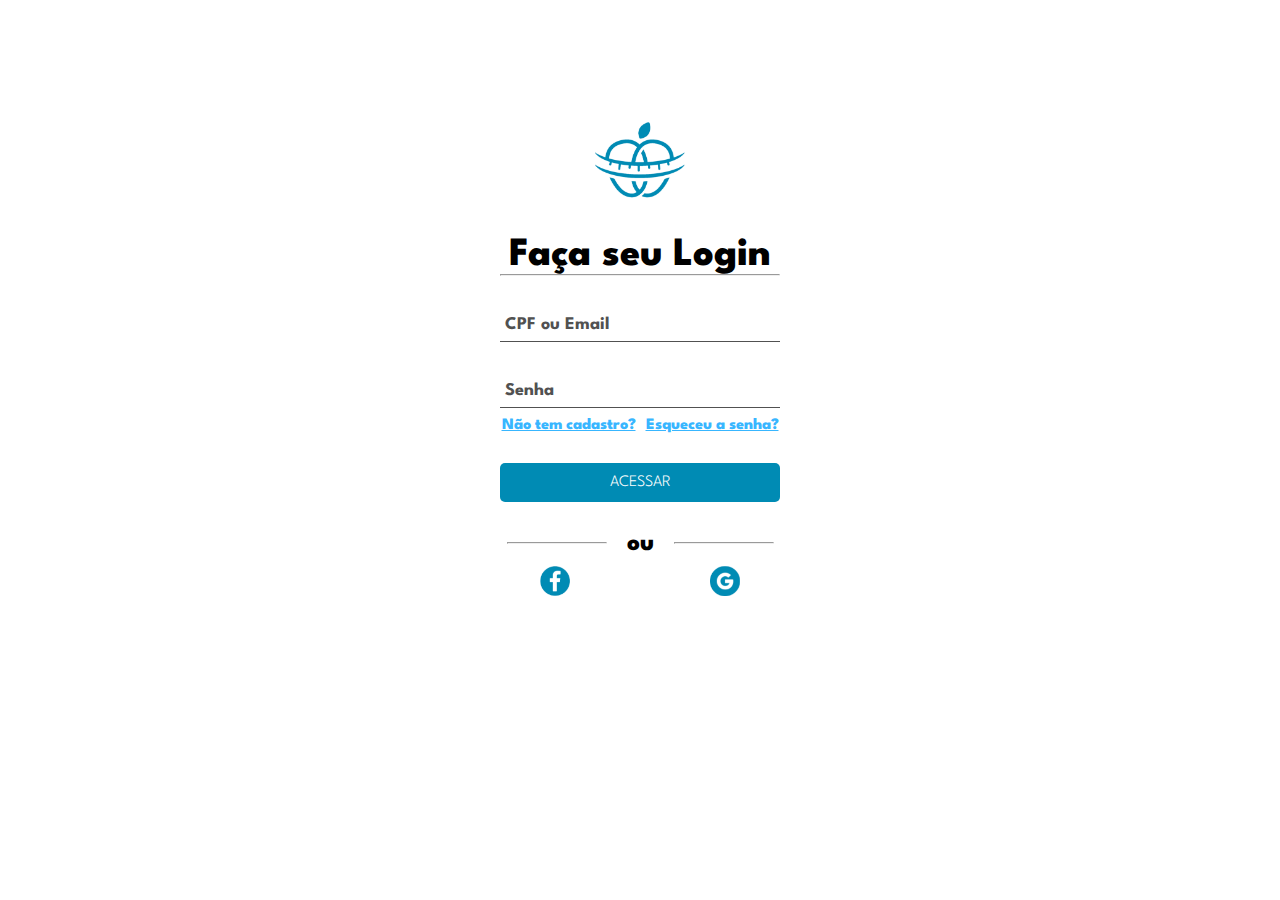
<file: index.html>
<!DOCTYPE html>
<html lang="pt-br">
<head>
    <meta charset="UTF-8">
    <meta name="viewport" content="width=device-width, initial-scale=1.0">
    <title>Document</title>
    <link href="https://fonts.googleapis.com/css2?family=League+Spartan:wght@100..900&display=swap" rel="stylesheet">
    <link rel="stylesheet" href="static/css/styles/style-login-registro.css">
</head>
<body>
    <div class="tela">
        <img src="static/images/logo-saude-em-acao-semtitulo.png" alt="" width="90" height="87,84">
        <h1>Faça seu Login</h1>
        <hr class="ajeitar">
        <div class="group">
            <input required="" type="text" class="input">
            <span class="highlight"></span>
            <span class="bar"></span>
            <label>CPF ou Email</label>
          </div>
          <div class="group">
            <input required="" type="password" class="input">
            <span class="highlight"></span>
            <span class="bar"></span>
            <label>Senha</label>
          </div>
        <div class="div-links">
            <a href="templates/tela-registro.html" >Não tem cadastro?</a>
            <a href="">Esqueceu a senha?</a>
        </div>
        <button>ACESSAR</button>
        <div class="div-ou">
            <hr class="hr-ou">
            <h3>ou</h3>
            <hr class="hr-ou">
        </div>
        <div class="div-botoes">
            <a href="https://www.facebook.com/?locale=pt_BR"><img width="30px" height="30px" src="static/images/logo-facebook-login.png" alt="logo do facebook"></a>
            <a href="https://www.google.com.br/?hl=pt-BR"><img width="30px" height="30px" src="static/images/logo-google-login.png" alt="logo do google"></a>
        </div>
    </div>
</body> 
</html>
</file>
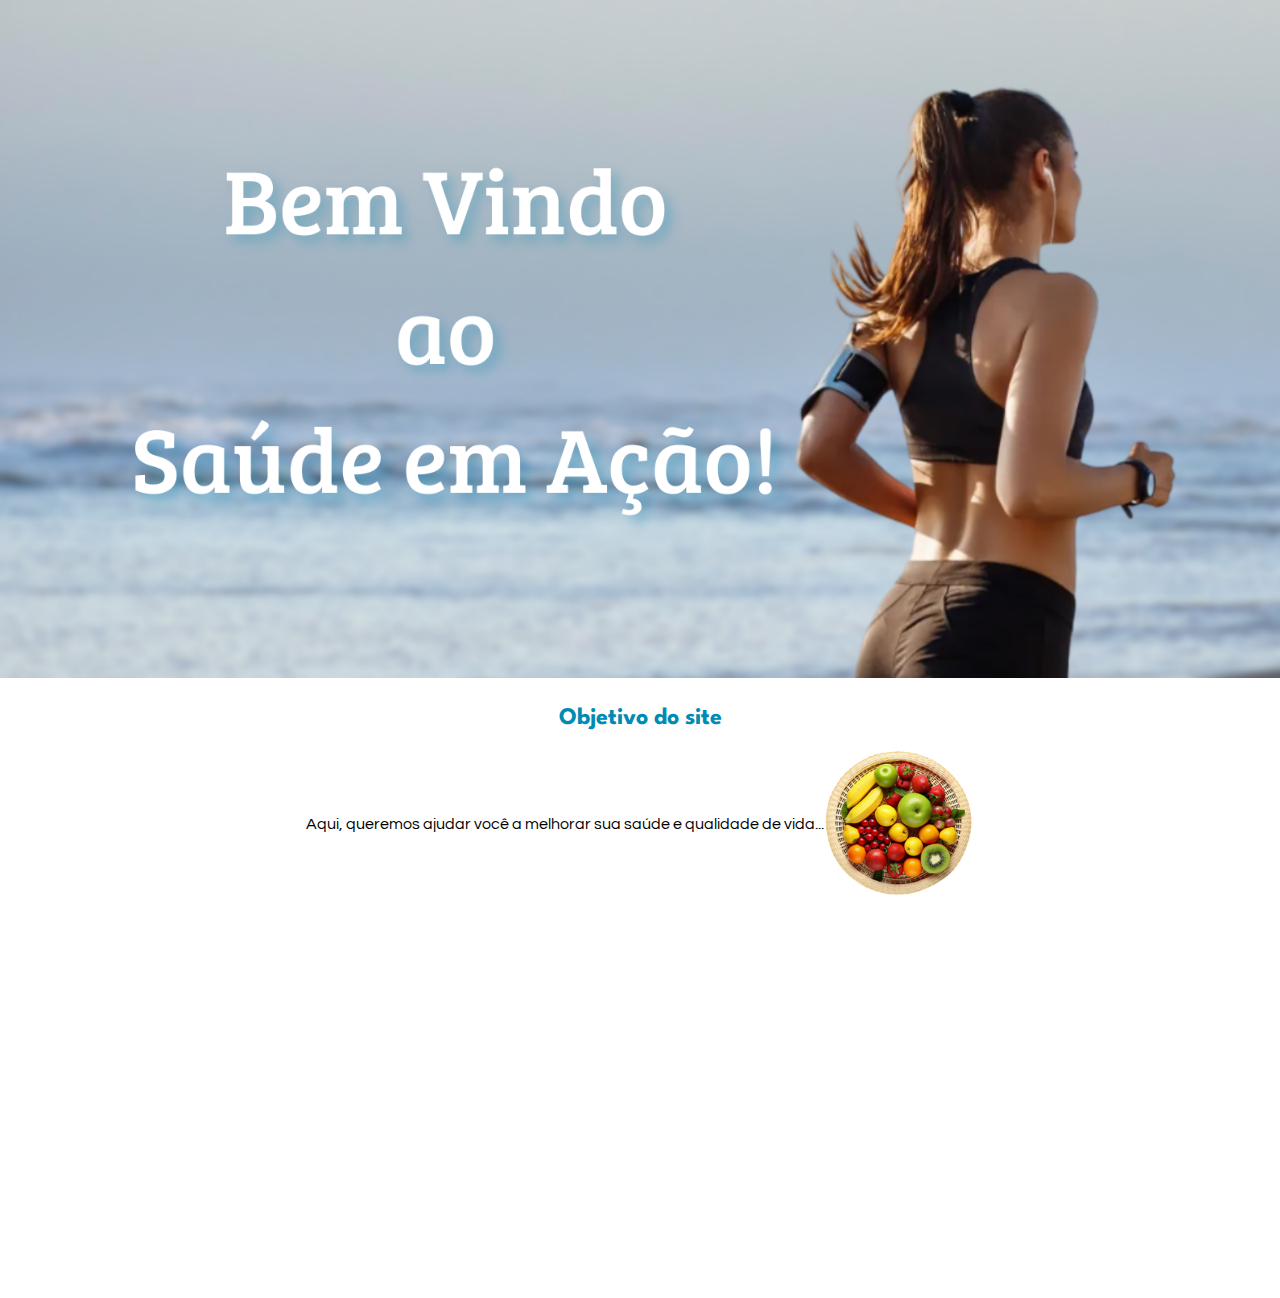
<file: templates/index.html>
<!DOCTYPE html> 
<html lang="pt-br">
<head>
    <meta charset="UTF-8">
    <meta name="viewport" content="width=device-width, initial-scale=1.0">
    <title>Saúde em ação</title>
    <link rel="shortcut icon" href="../static/images/logo-footer.png" type="image/x-icon">
    <link rel="preconnect" href="https://fonts.googleapis.com">
    <link rel="preconnect" href="https://fonts.gstatic.com" crossorigin>
    <link href="https://fonts.googleapis.com/css2?family=League+Spartan:wght@100..900&family=Questrial&display=swap" rel="stylesheet">
    <link rel="stylesheet" href="https://unpkg.com/swiper/swiper-bundle.min.css">
    <link rel="stylesheet" href="../static/css/styles/style.css">
</head>
<body>
    <div>
        <img width="100%" height="100%" class="img-topo" src="../static/images/foto-da-tela-principal.png" alt="foto da tela principal">
        <h2>Objetivo do site</h2>
        <div class="texto_de_explicacao">
            <h3>Aqui, queremos ajudar você a melhorar sua saúde e qualidade de vida...</h3>
            <img width="150px" height="150px" src="../static/images/imagem de fruta.png" alt="imagem de frutas da tela principal">
        </div>
        <h2>Motivos para começar agora</h2>
        <div class="swiper">
            <div class="swiper-wrapper">
                <div class="swiper-slide"><img src="../static/images/imagem do boneco correndo.png" alt="Imagem 1"></div>
                <div class="swiper-slide"><img src="../static/images/imagem do boneco empurrando ferro.png" alt="Imagem 2"></div>
                <div class="swiper-slide"><img src="../static/images/imagem do boneco fazendo barra.png" alt="Imagem 3"></div>
                <div class="swiper-slide"><img src="../static/images/imagem do boneco fazendo elevação lateral.png" alt="Imagem 4"></div>
            </div>
        </div>
    </div>
    <script src="https://unpkg.com/swiper/swiper-bundle.min.js"></script>
    <script src="../static/js/scripts/slide.js"></script>
</body>
</html>
</file>
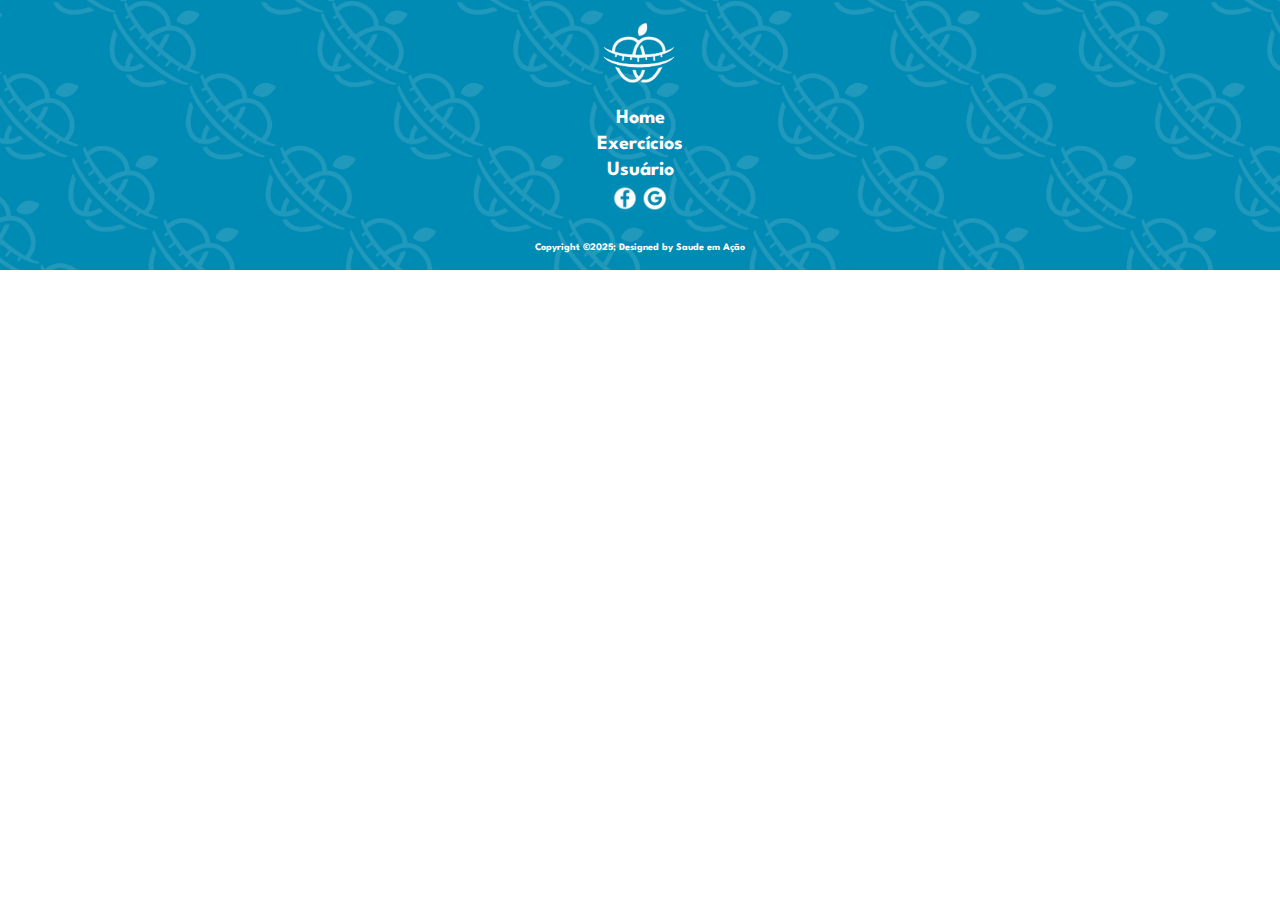
<file: templates/footer.html>
<!DOCTYPE html>
<html lang="pt-br">
<head>
    <meta charset="UTF-8">
    <meta name="viewport" content="width=device-width, initial-scale=1.0">
    <title>Document</title>
    <link rel="preconnect" href="https://fonts.googleapis.com">
    <link rel="preconnect" href="https://fonts.gstatic.com" crossorigin>
    <link href="https://fonts.googleapis.com/css2?family=League+Spartan:wght@100..900&display=swap" rel="stylesheet">
    <link rel="stylesheet" href="../static/css/styles/style-footer.css">

</head>
<body>
    <footer>
        <div class="organizar">
            <img class="logo" src="../static/images/logo-footer.png" alt="logo do saude em ação">
            <a href="index.html">
                <h1>Home</h1>
            </a>
            <a href="telas_exercicios/tela_de_exercicio_abdomen.html">
                <h1>Exercícios</h1>
            </a>
            <a href="perfil.html">
                <h1>Usuário</h1>
            </a>
            <div class="ajeitar-botao">
                <a href="https://www.facebook.com"><img class="botao-footer" src="../static/images/facebook-footer.png" alt="botão do facebook"></a> 
                <a href="https://www.google.com"><img class="botao-footer" src="../static/images/google-footer.png" alt="botão do google"></a>
            </div>
            <h3>Copyright ©2025; Designed by Saude em Ação</h3>
        </div>
    </footer>
</body>
</html>
</file>
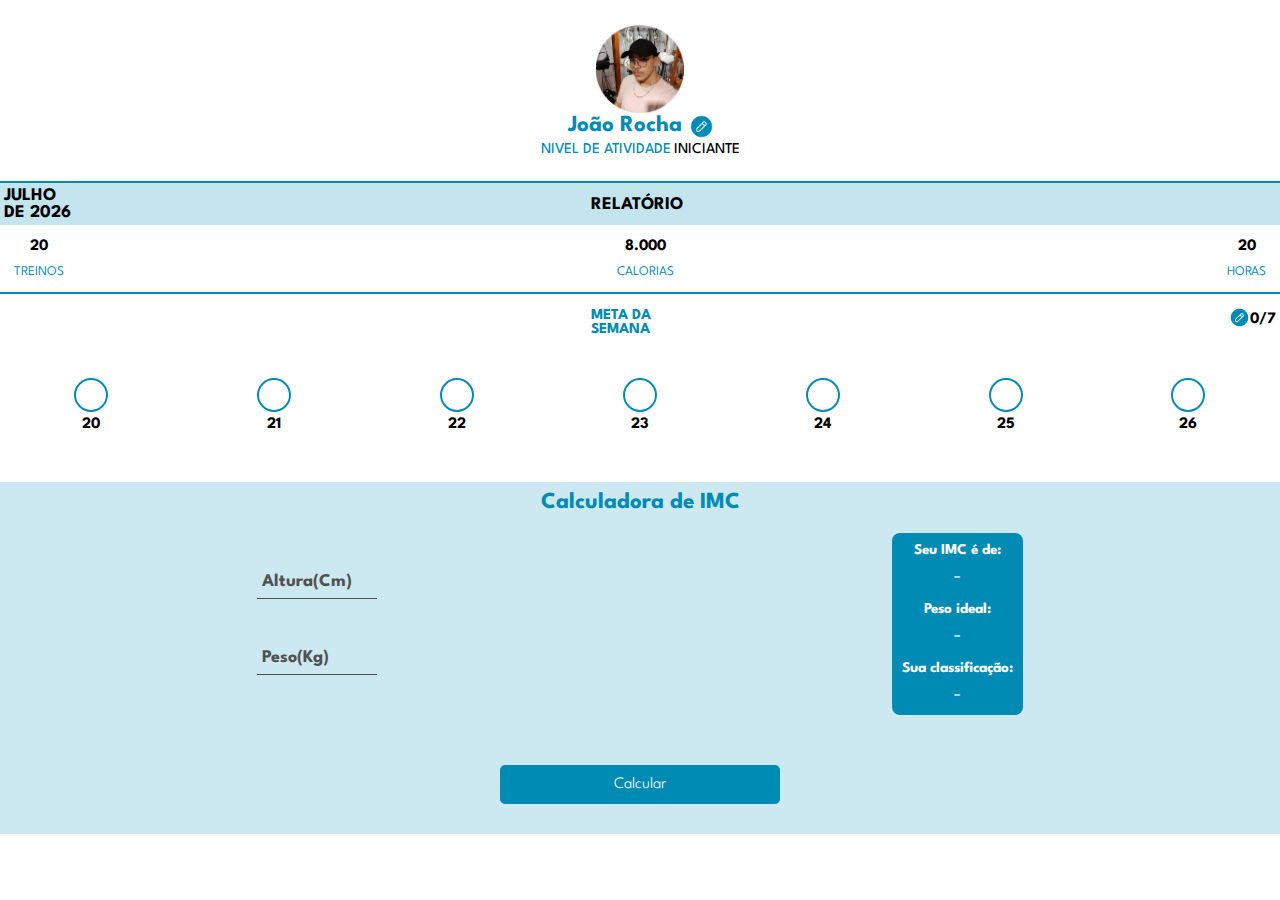
<file: templates/perfil.html>
<!DOCTYPE html>
<html lang="pt-br">
<head>
    <meta charset="UTF-8">
    <meta name="viewport" content="width=device-width, initial-scale=1.0">
    <title>Document</title>
    <link rel="preconnect" href="https://fonts.googleapis.com">
    <link rel="preconnect" href="https://fonts.gstatic.com" crossorigin>
    <link href="https://fonts.googleapis.com/css2?family=League+Spartan:wght@100..900&display=swap" rel="stylesheet">
    <link rel="stylesheet" href="../static/css/styles/style-perfil.css">
</head>
<body>
    <div class="perfil">
        <img src="../static/images/foto-perfil-joao.png" alt="" width="90px" height="90px">

        <div class="cabecalho">
            <h1>João Rocha</h1>
            <a href=""><img src="../static/images/editar.png" alt="" width="23px" height="23px"></a>
        </div> 
        <div class="nomedaativ">
            <h2>NIVEL DE ATIVIDADE <h2 class="prt">INICIANTE</h2></h2>
        </div>
    </div>
    <hr>
    <div class="barra-tarefa">
        <h3 id="mes-ano"></h3>
        <h3>RELATÓRIO</h3>
        <h3 class="nometrans">repartido</h3>
    </div>
    <div class="treino0">
        <div class="treino">
            <h4>20</h4>
            <h5>TREINOS</h5>
        </div>
        <div class="treino">
            <h4>8.000</h4>
            <h5>CALORIAS</h5>
        </div>
        <div class="treino">
            <h4>20</h4>
            <h5>HORAS</h5>
        </div>
    </div>
        <hr>
        <div>
            <div class="meta">
                <h1 class="nometrans">h</h1>
                <h1>META DA <br> SEMANA</h1>
                <div>
                    <div class="arroz">
                        <div class="mauts">
                            <a href=""><img src="../static/images/editar.png" alt="" width="19px" height="19px"></a>
                            <h4><span id="checkedCount">0</span>/7</h4>
                        </div>
                    </div>
                </div>
            </div>
            <div class="listin" id="dias-semana">

            </div>
        </div>
        <div class="ajeitar-em-baixo">
            <h1>Calculadora de IMC</h1>
            <div class="IMC">
                <div>
                    <div class="group">
                        <input required="" id="altura" type="tel" class="input">
                        <span class="highlight"></span>
                        <span class="bar"></span>
                        <label>Altura(Cm)</label>
                    </div>
                    <div class="group">
                        <input required="" id="peso" type="tel" class="input">
                        <span class="highlight"></span>
                        <span class="bar"></span>
                        <label>Peso(Kg)</label>
                    </div>
                </div>
                <div class="resultado0">
                    <div class="resultado">
                        <h1>Seu IMC é de:</h1>
                        <h2 id="imc" class="kaho">-</h2>
                    </div>
                    <div class="resultado">
                        <h1>Peso ideal:</h1>
                        <h2 id="peso-ideal" class="kaho">-</h2>
                    </div>
                    <div class="resultado">
                        <h1>Sua classificação:</h1>
                        <h2 id="classificacao" class="kaho">-</h2>
                    </div>
                </div>
            </div>
            <button onclick="calcularIMC()">Calcular</button>
        </div>
        <script src="../static/js/scripts/imc.js"></script>
        <script src="../static/js/scripts/contagem.js"></script>
        <script src="../static/js/scripts/data.js"></script>
</body>
</html>
</file>
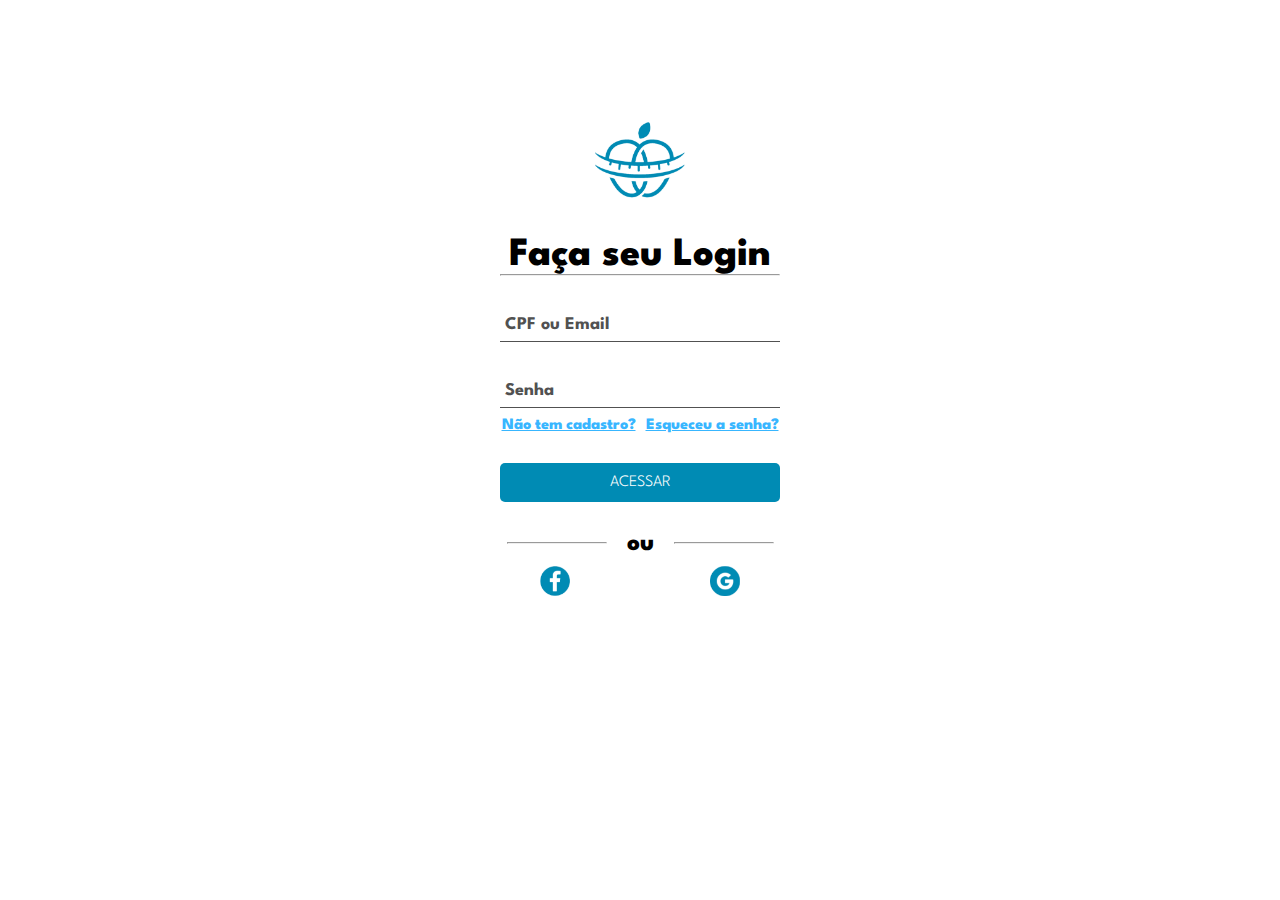
<file: templates/tela-login.html>
<!DOCTYPE html>
<html lang="pt-br">
<head>
    <meta charset="UTF-8">
    <meta name="viewport" content="width=device-width, initial-scale=1.0">
    <title>Login Saude em Ação</title>
    <link rel="shortcut icon" href="../static/images/logo-saude-em-acao-semtitulo.png" type="image/x-icon">
    <link href="https://fonts.googleapis.com/css2?family=League+Spartan:wght@100..900&display=swap" rel="stylesheet">
    <link rel="stylesheet" href="../static/css/styles/style-login-registro.css">
</head>
<body>
    <div class="tela">
        <img src="../static/images/logo-saude-em-acao-semtitulo.png" alt="" width="90" height="87,84">
        <h1>Faça seu Login</h1>
        <hr class="ajeitar">
        <div class="group">
            <input required="" type="text" class="input">
            <span class="highlight"></span>
            <span class="bar"></span>
            <label>CPF ou Email</label>
          </div>
          <div class="group">
            <input required="" type="password" class="input">
            <span class="highlight"></span>
            <span class="bar"></span>
            <label>Senha</label>
          </div>
        <div class="div-links">
            <a href="tela-registro.html" >Não tem cadastro?</a>
            <a href="">Esqueceu a senha?</a>
        </div>
        <button>ACESSAR</button>
        <div class="div-ou">
            <hr class="hr-ou">
            <h3>ou</h3>
            <hr class="hr-ou">
        </div>
        <div class="div-botoes">
            <a href="https://www.facebook.com/?locale=pt_BR"><img width="30px" height="30px" src="../static/images/logo-facebook-login.png" alt="logo do facebook"></a>
            <a href="https://www.google.com.br/?hl=pt-BR"><img width="30px" height="30px" src="../static/images/logo-google-login.png" alt="logo do google"></a>
        </div>
    </div>
</body>
</html>
</file>
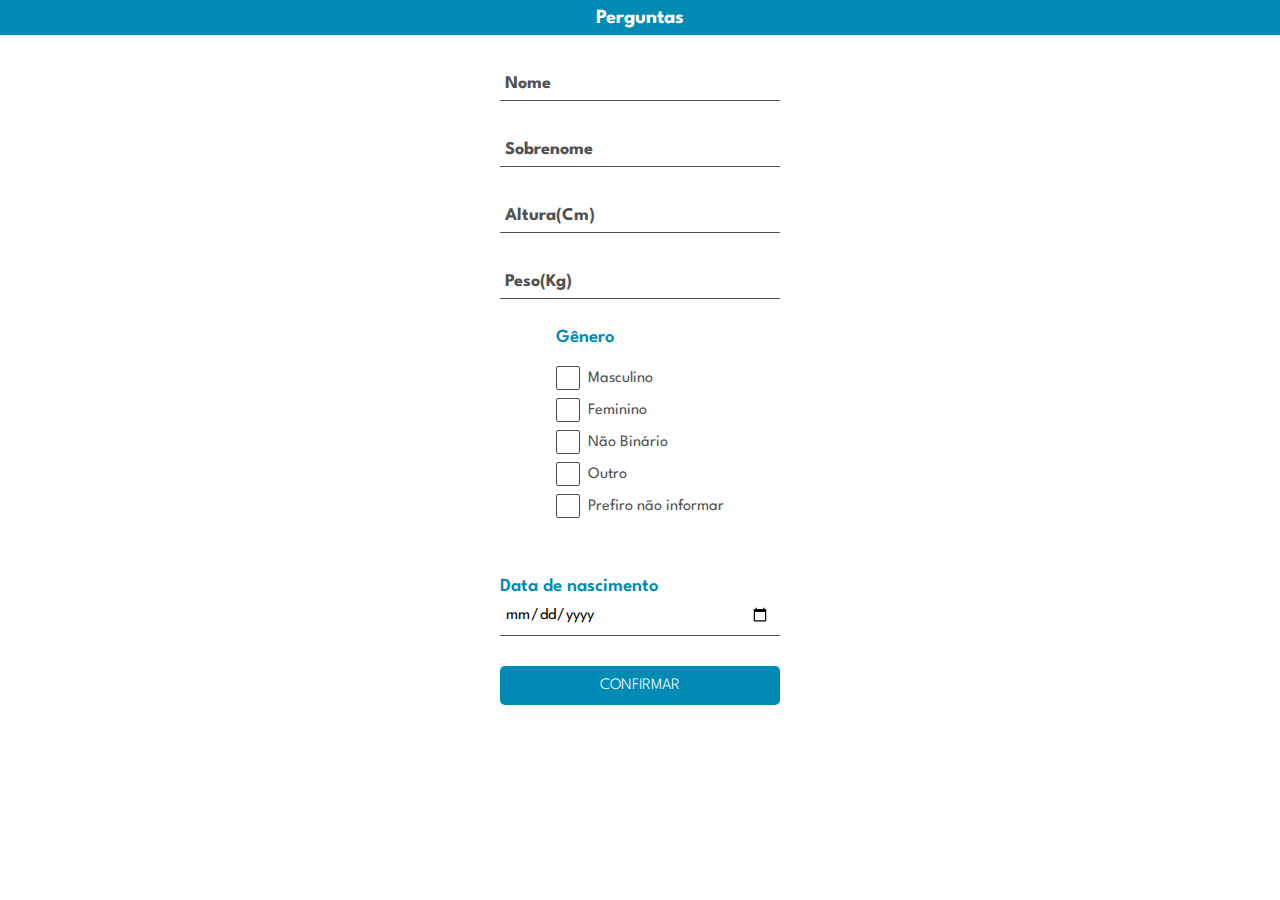
<file: templates/tela-pergunta.html>
<!DOCTYPE html>
<html lang="en">
<head>
    <meta charset="UTF-8">
    <meta name="viewport" content="width=device-width, initial-scale=1.0">
    <title>Perguntas</title>
    <link href="https://fonts.googleapis.com/css2?family=League+Spartan:wght@100..900&display=swap" rel="stylesheet">
    <link rel="stylesheet" href="../static/css/styles/style-pergunta.css">
</head>
<body>

    <div class="tela">
        <div class="topo">
            <h1>Perguntas</h1>
        </div>
        <div class="group">
            <input required="" type="text" class="input">
            <span class="highlight"></span>
            <span class="bar"></span>
            <label>Nome</label>
          </div>
          <div class="group">
            <input required="" type="text" class="input">
            <span class="highlight"></span>
            <span class="bar"></span>
            <label>Sobrenome</label>
          </div>
          <div class="group">
            <input required="" type="tel" class="input">
            <span class="highlight"></span>
            <span class="bar"></span>
            <label>Altura(Cm)</label>
          </div>
          <div class="group">
            <input required="" type="tel" class="input">
            <span class="highlight"></span>
            <span class="bar"></span>
            <label>Peso(Kg)</label>
          </div>
        <div class="checkbox-div">
            <h3>Gênero</h3>
            <div class="checkbox-div">
                <form class="my-form">
                    <div>
                      <input id="check-1" type="checkbox" />
                      <label for="check-1">Masculino</label>
                    </div>
                    <div>
                      <input id="check-2" type="checkbox" />
                      <label for="check-2">Feminino</label>
                    </div>
                    <div>
                      <input id="check-3" type="checkbox" />
                      <label for="check-3">Não Binário</label>
                    </div>
                    <div>
                      <input id="check-4" type="checkbox" />
                      <label for="check-4">Outro</label>
                    </div>
                    <div>
                        <input id="check-5" type="checkbox" />
                        <label for="check-5">Prefiro não informar</label>
                      </div>
                  </form>
        </div>
        </div>
        <div class="group">
            <h3>Data de nascimento</h3>
            <input required="" type="date" class="input">
            <span class="highlight"></span>
            <span class="bar"></span>
          </div>
        <button>CONFIRMAR</button>
    </div>
<script src="../static/js/scripts/checkbox.js"></script>
</body>
</html>
</file>
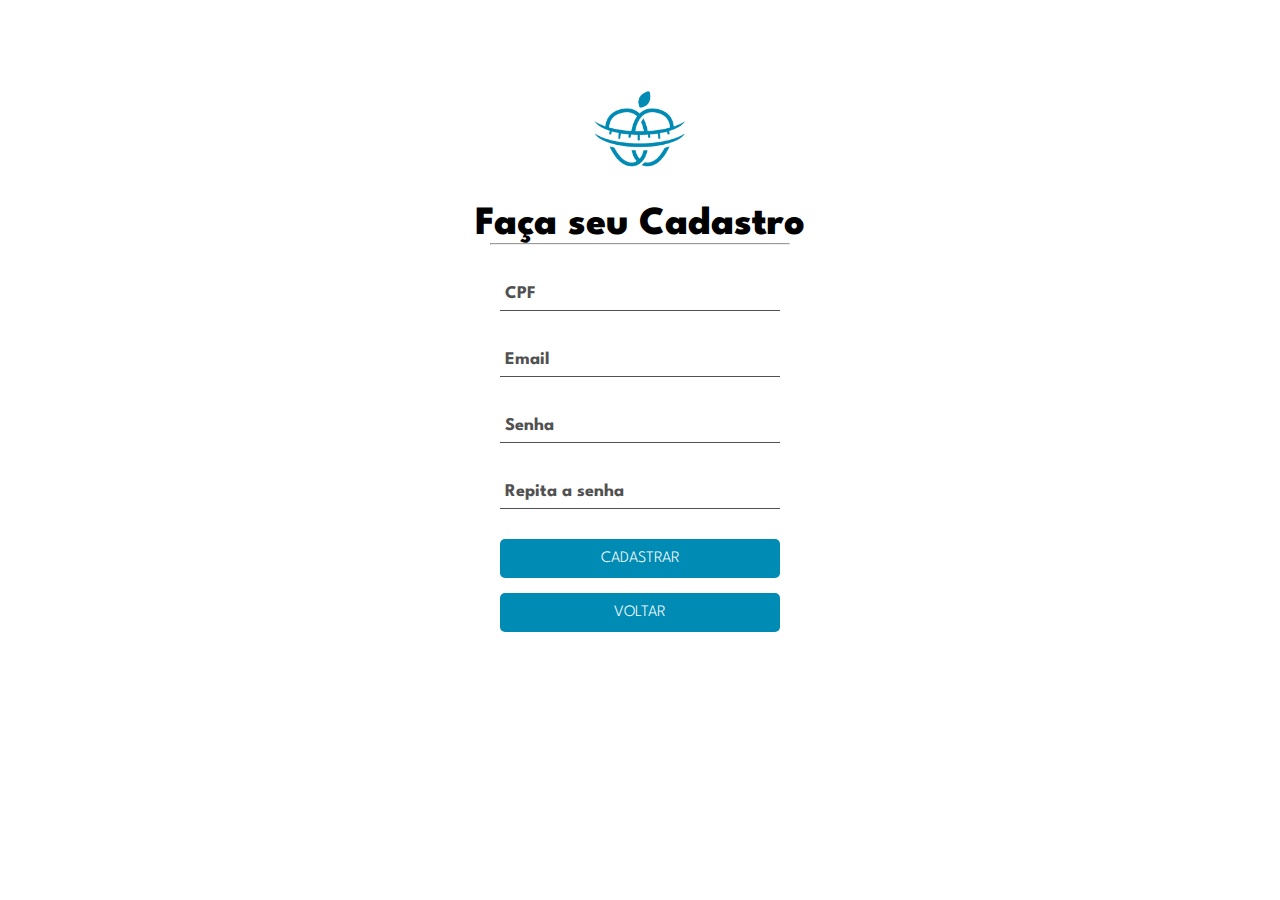
<file: templates/tela-registro.html>
<!DOCTYPE html>
<html lang="pt-br">
<head>
    <meta charset="UTF-8">
    <meta name="viewport" content="width=device-width, initial-scale=1.0">
    <title>Cadastro Saude em Ação</title>
    <link rel="shortcut icon" href="../static/images/logo-saude-em-acao-semtitulo.png" type="image/x-icon">
    <link href="https://fonts.googleapis.com/css2?family=League+Spartan:wght@100..900&display=swap" rel="stylesheet">
    <link rel="stylesheet" href="../static/css/styles/style-login-registro.css">
</head>
<body>
    <div class="tela">
        <img src="../static/images/logo-saude-em-acao-semtitulo.png" alt="" width="90" height="87,84">
        <h1>Faça seu Cadastro</h1>
        <hr class="ajeitar-registro">
          <div class="group">
              <input required id="cpf" type="tel" class="input" maxlength="14" oninput="formatCPF(this)" onchange="formatCPF(this)" >
              <span class="highlight"></span>
              <span class="bar"></span>
              <label>CPF</label>
            </div>
            <div class="group">
              <input required type="email" class="input" >
              <span class="highlight"></span>
              <span class="bar"></span>
              <label>Email</label>
            </div>
            <div class="group">
              <input required type="password" class="input" >
              <span class="highlight"></span>
              <span class="bar"></span>
              <label>Senha</label>
            </div>
            <div class="group">
              <input required type="password" class="input" >
              <span class="highlight"></span>
              <span class="bar"></span>
              <label>Repita a senha</label>
            </div>
          <div class="botao-cadastra"><a href="tela-pergunta.html"><button>CADASTRAR</button></a></div>
          <div class="botao-voltar">
            <a href="tela-login.html">
              <button>VOLTAR</button>
            </a>
          </div>

    </div>
<script src="../static/js/scripts/cpf.js"></script>
</body>
</html>
</file>
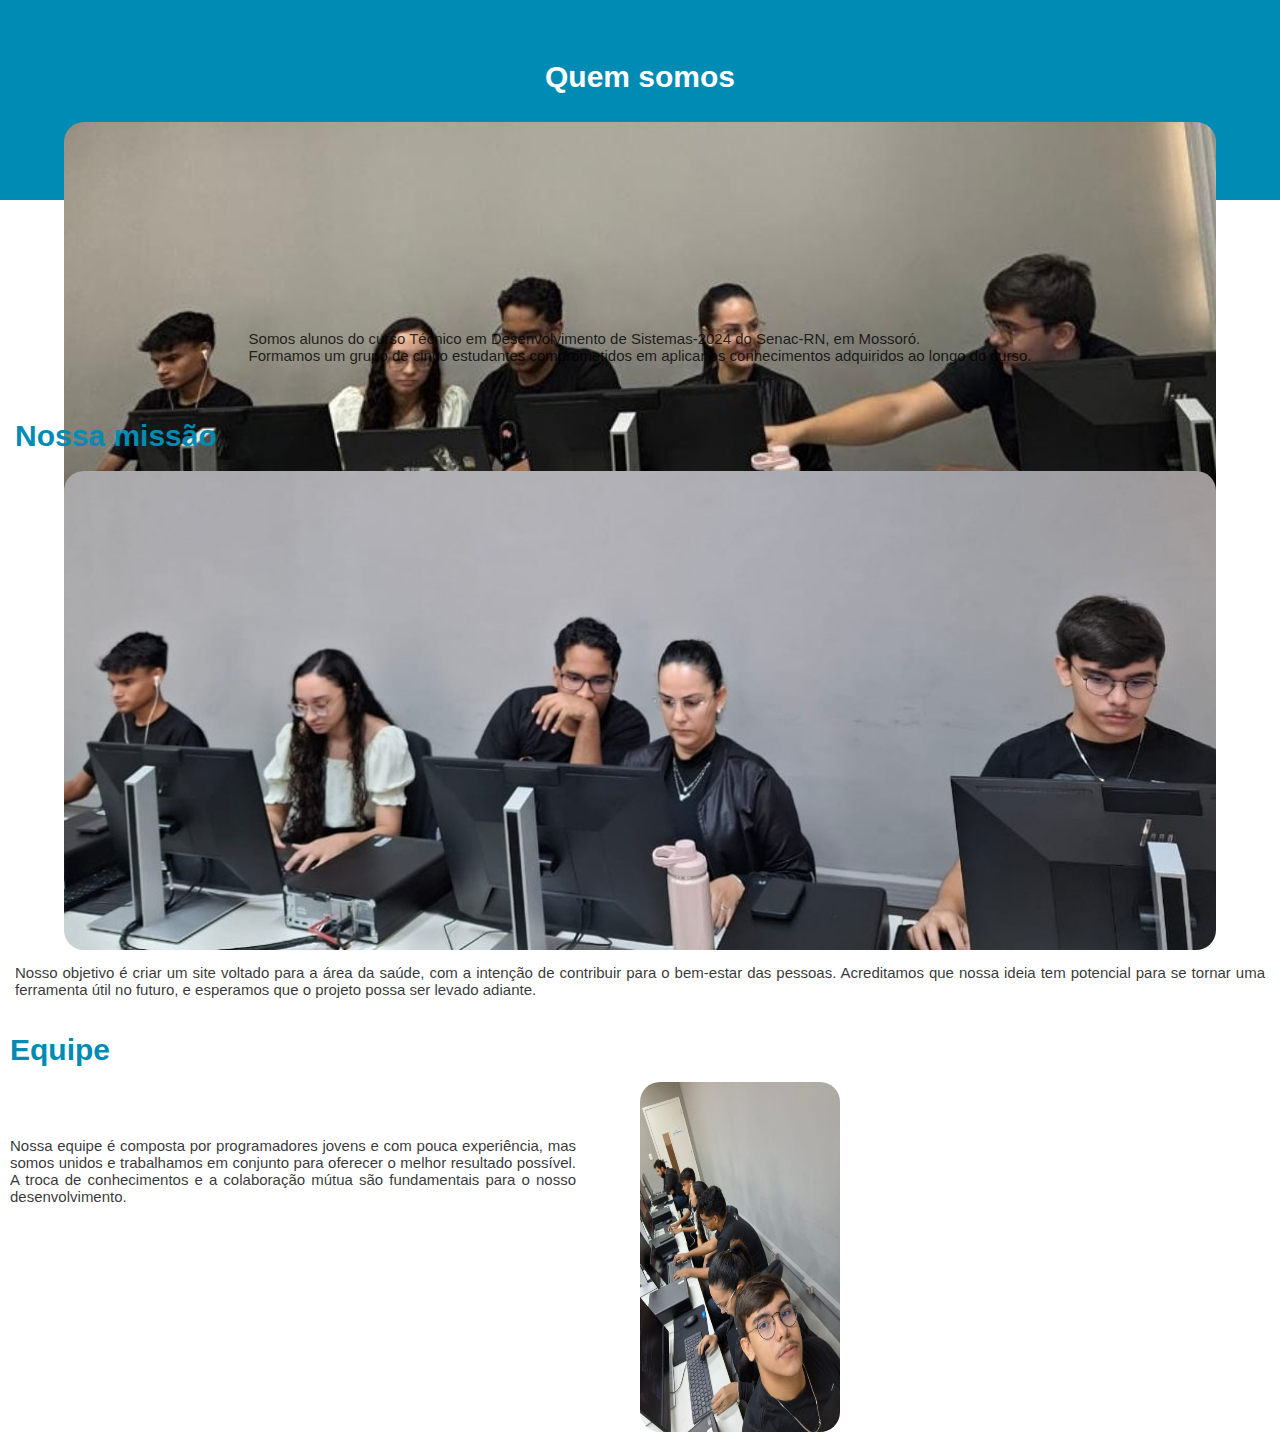
<file: templates/tela-sobre-nós.html>
<!DOCTYPE html>
<html lang="en">
<head>
    <meta charset="UTF-8">
    <meta name="viewport" content="width=device-width, initial-scale=1.0">
    <title>Document</title>
    <link rel="stylesheet" href="../static/css/styles/style-sobre_nós.css">
    <link rel="preconnect" href="https://fonts.googleapis.com">
    <link rel="preconnect" href="https://fonts.gstatic.com" crossorigin>
    <link href="https://fonts.googleapis.com/css2?family=IBM+Plex+Sans:ital,wght@0,100..700;1,100..700&display=swap" rel="stylesheet">
</head>
<body>
    <div class="geral">
        <div class="sobre_nos">
            <h2><strong>Quem somos</strong><br></h2>
            <img src="..//static/images/imagem1.jpg" alt="" width="93%" height="350px"> <br>
        </div>
        <h1>Somos alunos do curso Técnico em Desenvolvimento de Sistemas-2024 do Senac-RN, em Mossoró. <br> Formamos um grupo de cinco estudantes comprometidos em aplicar os conhecimentos adquiridos ao longo do curso. <br></h1>
        <div class="missão">
            <h2><strong>Nossa missão</strong></h2> <br>
            <img src="../static/images/imagem2.jpeg" alt="">
            <h2>Nosso objetivo é criar um site voltado para a área da saúde, com a intenção de contribuir para o bem-estar das pessoas. Acreditamos que nossa ideia tem potencial para se tornar uma ferramenta útil no futuro, e esperamos que o projeto possa ser levado adiante. <br></h2>
            
        </div>
        <div class="equipe">
            <strong>Equipe</strong> <br>
            <img src="..//static/images/imagem3.jpeg" alt="">
            <h3>Nossa equipe é composta por programadores jovens e com pouca experiência, mas somos unidos e trabalhamos em conjunto para oferecer o melhor resultado possível. A troca de conhecimentos e a colaboração mútua são fundamentais para o nosso desenvolvimento. <br></h3>
        </div>
        
    </div>
</body>

</html>
</file>
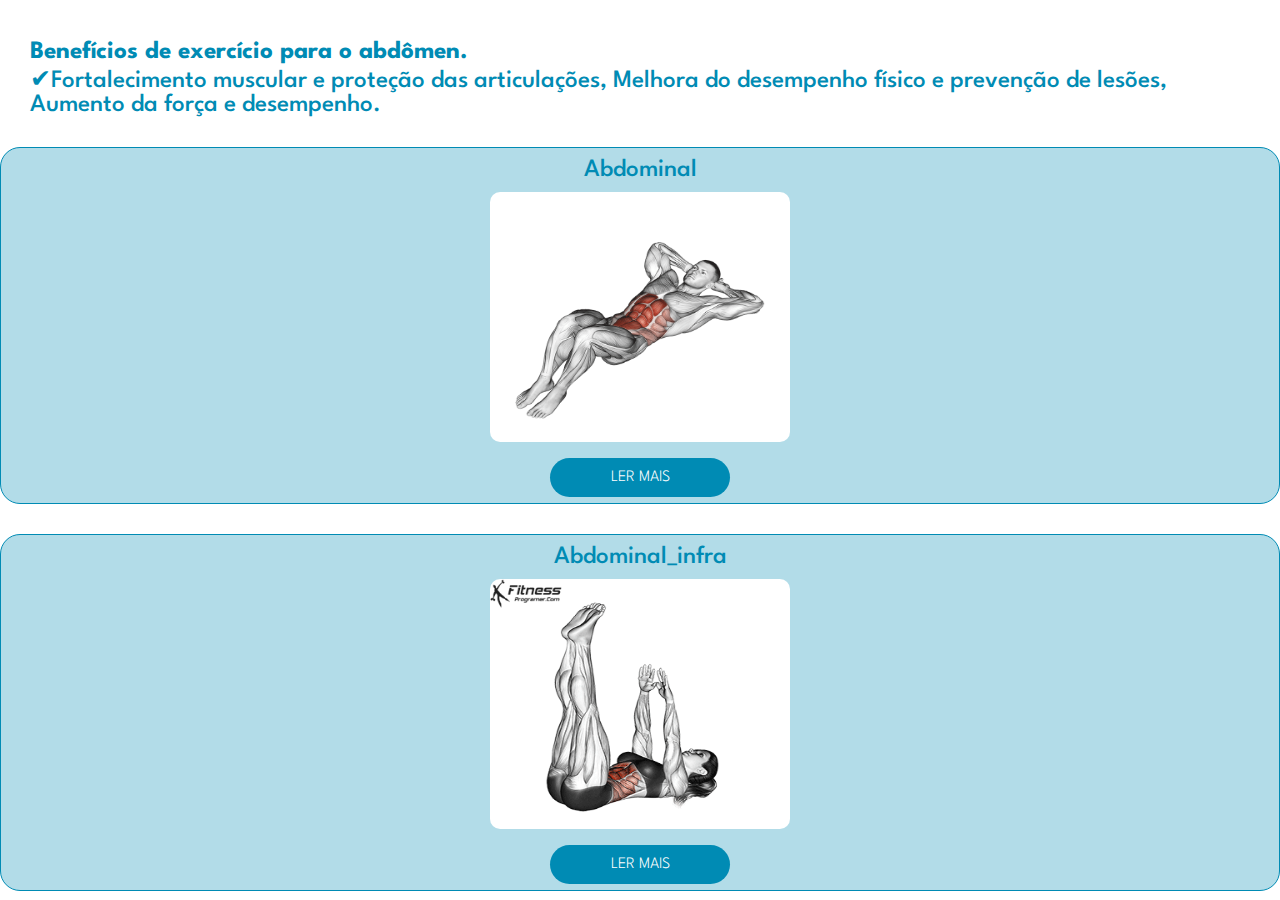
<file: templates/telas_exercicios/tela_de_exercicio_abdomen.html>
<!DOCTYPE html>
<html lang="en">
<head>
    <meta charset="UTF-8">
    <meta name="viewport" content="width=device-width, initial-scale=1.0">
    <title>Document</title>
    <link rel="preconnect" href="https://fonts.googleapis.com">
    <link rel="preconnect" href="https://fonts.gstatic.com" crossorigin>
    <link href="https://fonts.googleapis.com/css2?family=League+Spartan:wght@100..900&display=swap" rel="stylesheet">
    <link rel="stylesheet" href="../../static/css/styles/style-exercicio.css">
</head>     
<body>
    <div class="tela">
        <h1>
            <strong>Benefícios de exercício para o abdômen.</strong> <br>
            ✔Fortalecimento muscular e proteção das articulações, Melhora do desempenho físico e prevenção de lesões, Aumento da força e desempenho. <br>
        </h1>
        <div class="exercicios">
            <h1>Abdominal</h1>
            <img width="300px" height="250px"  src="../../static/gifs/abdominal.gif" alt="">
            <p id="info" style="display: none;"> 
                <strong>Repetições:</strong> <br> 3 séries de 20-25 repetições. <br> <br>
                <strong>Execução:</strong> <br>
                Deite de costas, com os joelhos flexionados e os pés no chão. <br>
                Coloque as mãos atrás da cabeça ou cruzadas sobre o peito. <br>
                Levante a parte superior do tronco em direção aos joelhos, contraindo os músculos abdominais. <br>
                Retorne lentamente à posição inicial. <br>
            </p>
            <button onclick="mostrarInformacao(this)">LER MAIS</button> 
        </div>
        
        <div class="exercicios">
            <h1>Abdominal_infra</h1>
            <img width="300px" height="250px"  src="../../static/gifs/abdominal_infra.gif" alt="">
            <p id="info-2" style="display: none;"> 
                <strong>Repetições:</strong> <br> 3 séries de 15-20 repetições. <br> <br>
                <strong>Execução:</strong> <br>
                Deite de costas, com as pernas esticadas e os braços ao lado do corpo. <br>
                Levante as pernas mantendo-as esticadas até que fiquem perpendiculares ao chão. <br>
                Abaixe as pernas lentamente, sem deixar os pés tocarem o chão. <br>
            </p>
            <button onclick="mostrarInformacao(this)">LER MAIS</button> 
        </div>
    </div>
    <script src="../../static/js/scripts/exercicio.js"></script>
</body>
</html>
</file>
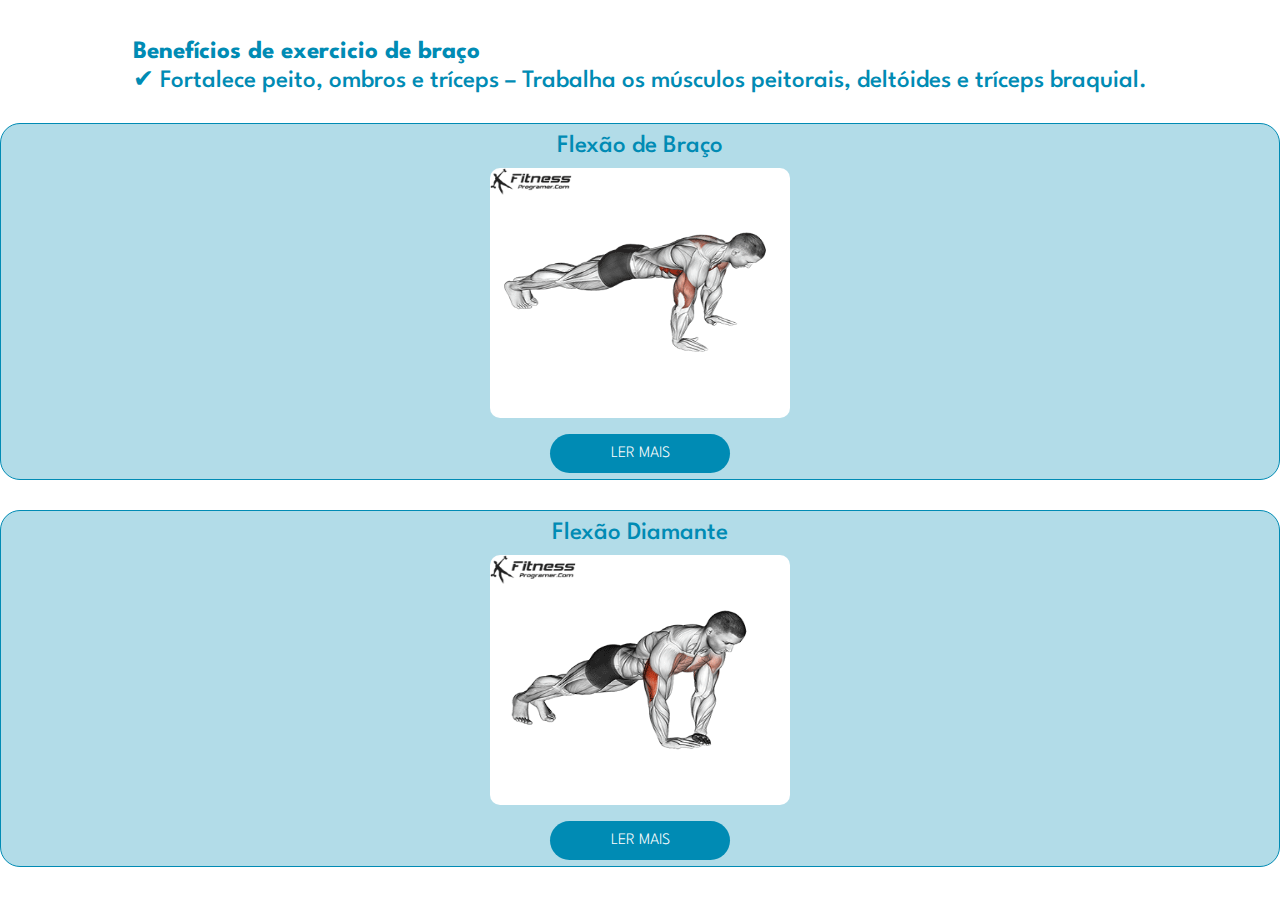
<file: templates/telas_exercicios/tela_exercicio_braço.html>
<!DOCTYPE html>
<html lang="en">
<head>
    <meta charset="UTF-8">
    <meta name="viewport" content="width=device-width, initial-scale=1.0">
    <title>Document</title>
    <link rel="preconnect" href="https://fonts.googleapis.com">
    <link rel="preconnect" href="https://fonts.gstatic.com" crossorigin>
    <link href="https://fonts.googleapis.com/css2?family=League+Spartan:wght@100..900&display=swap" rel="stylesheet">
    <link rel="stylesheet" href="../../static/css/styles/style-exercicio.css">
</head>
<body>
    <div class="tela">
        <h1>
            <strong>Benefícios de exercicio de braço</strong> <br>
        ✔ Fortalece peito, ombros e tríceps – Trabalha os músculos peitorais, deltóides e tríceps braquial. <br>
        </h1>
        <div class="exercicios">
            <h1>Flexão de Braço</h1>
            <img width="300px" height="250px" src="../../static/gifs/flexão de braço 1.gif" alt="">
            <p id="info" style="display: none;">
                <strong>Repetições:</strong> <br> 3 séries de 10-15 repetições. <br> <br>
                    <strong>Execução:</strong> <br>
                    Comece em posição de prancha, com as mãos alinhadas aos ombros. <br>
                    Abaixe o corpo até que o peito quase toque o chão, mantendo os cotovelos em um ângulo de 45º. <br>
                    Empurre o corpo de volta à posição inicial, estendendo os braços. <br>
            </p>
            <button onclick="mostrarInformacao(this)">LER MAIS</button> 
        </div>
        <div class="exercicios">
            <h1>Flexão Diamante</h1>
            <img width="300px" height="250px" src="../../static/gifs/flexão diamante 1.gif" alt="">
            <p id="info-2" style="display: none;"> 
                <strong>Repetições: </strong>3 séries de 8-12 repetições. <br> <br>
                    <strong>Execução:</strong> <br>
                    Coloque as mãos no chão em posição de flexão, mas com os polegares e indicadores tocando, formando um diamante. <br>
                    Abaixe o corpo até o peito quase tocar o chão. <br>
                    Empurre o corpo de volta, estendendo os braços. <br>
                                </p>
                                <button onclick="mostrarInformacao(this)">LER MAIS</button> 
        </div>
    </div>
    <script src="../../static/js/scripts/exercicio.js"></script>
    
</body>
</html>
</file>
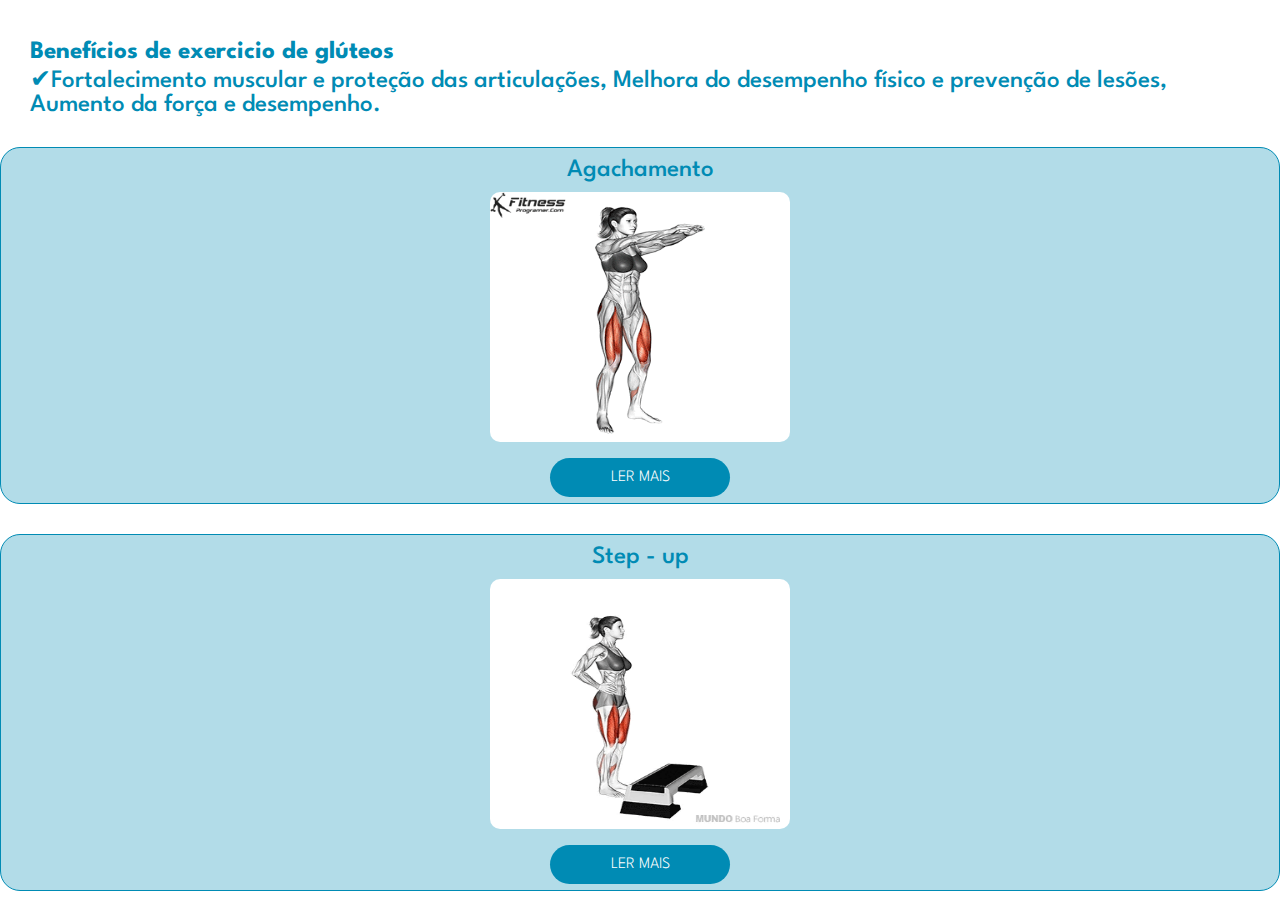
<file: templates/telas_exercicios/tela_exercicio_gluteos.html>
<!DOCTYPE html>
<html lang="en">
<head>
    <meta charset="UTF-8">
    <meta name="viewport" content="width=device-width, initial-scale=1.0">
    <title>Document</title>
    <link rel="stylesheet" href="../../static/css/styles/style-exercicio.css">
    <link rel="preconnect" href="https://fonts.googleapis.com">
    <link rel="preconnect" href="https://fonts.gstatic.com" crossorigin>
    <link href="https://fonts.googleapis.com/css2?family=League+Spartan:wght@100..900&display=swap" rel="stylesheet">
<body>
    <div class="tela">
        <h1>
            <strong>Benefícios de exercicio de glúteos</strong> <br>
            ✔Fortalecimento muscular e proteção das articulações, Melhora do desempenho físico e prevenção de lesões, Aumento da força e desempenho. <br>
        </h1>
        <div class="exercicios">
            <h1>Agachamento</h1>
            <img width="300px" height="250px" src="../../static/gifs/agachamento 1.gif" alt="">
            <p id="info" style="display: none;"> 
                <strong>Repetições:</strong> <br> 3 séries de 12-15 repetições. <br> <br>
                    <strong>Execução:</strong> <br>
                        Fique de pé com os pés na largura dos ombros. <br>
                        Flexione os joelhos e quadris, como se fosse sentar em uma cadeira, mantendo o peito erguido. <br>
                        Desça até que suas coxas fiquem paralelas ao chão ou mais, se possível. <br>
                        Empurre os calcanhares para voltar à posição inicial. <br>
            </p>
            <button onclick="mostrarInformacao(this)">LER MAIS</button>
        </div>
        <div class="exercicios">
            <h1>Step - up</h1>
            <img width="300px" height="250px" src="../../static/gifs/step-up.gif"alt="">
            <p id="info-2" style="display: none;"> 
                <strong>Repetições: </strong><br>
                3 séries de 12-15 repetições para cada perna. <br> <br>
                    <strong>Execução:</strong> <br>
                        Coloque um pé em um banco ou plataforma elevada. <br> 
                        Empurre o corpo para cima, estendendo a perna que está no banco, até ficar totalmente erguido. <br>
                        Desça de volta, controle a descida. <br>
                        Repita com a outra perna. <br>
            </p>
            <button onclick="mostrarInformacao(this)">LER MAIS</button>
        </div>
    </div>
    <script src="../../static/js/scripts/exercicio.js"></script>
</body>
</html>
</file>
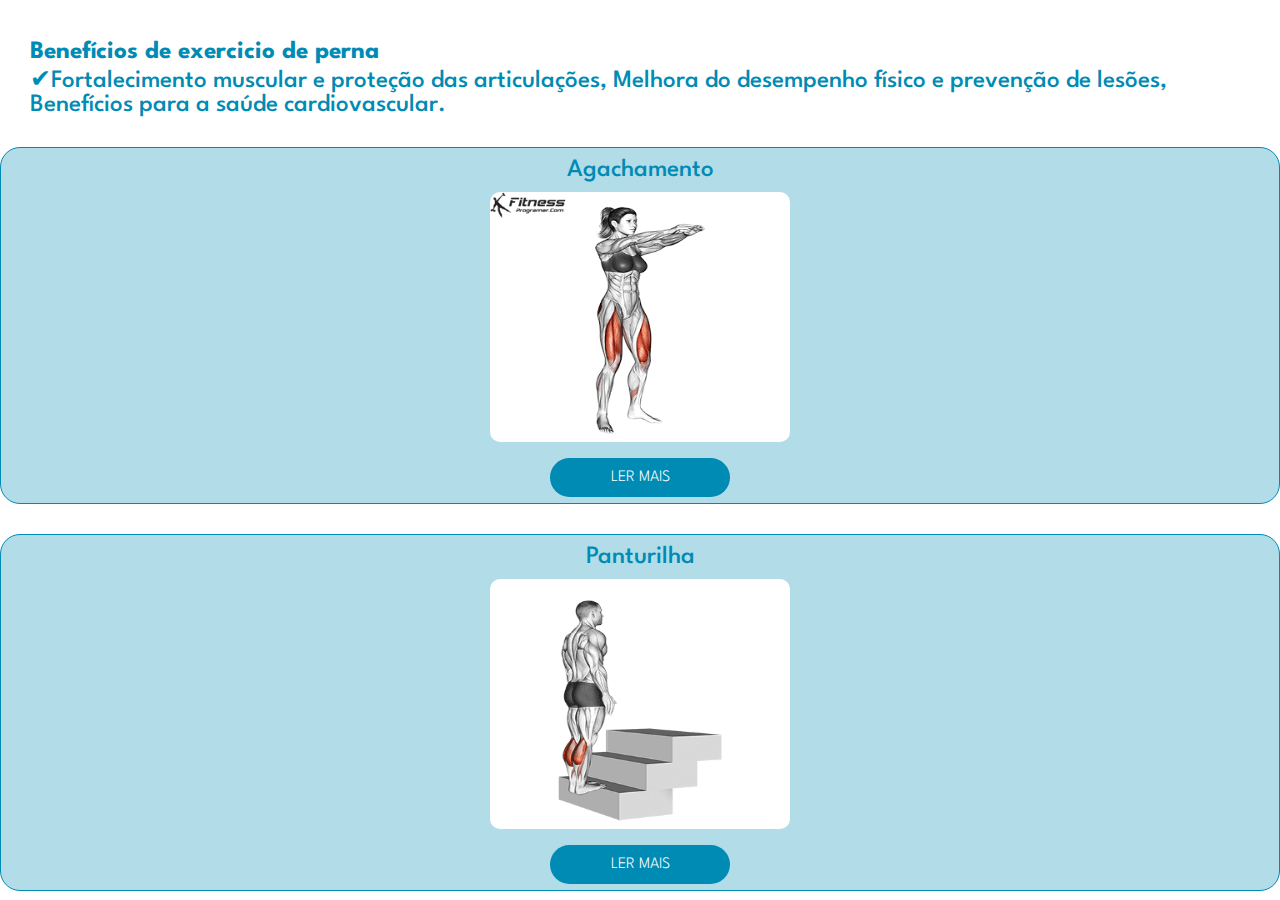
<file: templates/telas_exercicios/tela_exercicio_perna.html>
<!DOCTYPE html>
<html lang="en">
<head>
    <meta charset="UTF-8">
    <meta name="viewport" content="width=device-width, initial-scale=1.0">
    <title>Document</title>
    <link rel="stylesheet" href="../../static/css/styles/style-exercicio.css">
    <link rel="preconnect" href="https://fonts.googleapis.com">
    <link rel="preconnect" href="https://fonts.gstatic.com" crossorigin>
    <link href="https://fonts.googleapis.com/css2?family=League+Spartan:wght@100..900&display=swap" rel="stylesheet">
</head>
<body>
    <div class="tela">
        <h1>
            <strong>Benefícios de exercicio de perna</strong> <br>
            ✔Fortalecimento muscular e proteção das articulações, Melhora do desempenho físico e prevenção de lesões, Benefícios para a saúde cardiovascular. <br>
        </h1>
        <div class="exercicios">
            <h1>Agachamento</h1>
            <img width="300px" height="250px" src="../../static/gifs/agachamento 1.gif" alt="">
            <p id="info" style="display: none;"> 
                <strong>Repetições:</strong> <br>
                3 séries de 12-15 repetições. <br><br> 
                <strong>Execução:</strong> <br>
                    Fique de pé com os pés na largura dos ombros. <br>
                    Flexione os joelhos e quadris, como se fosse sentar em uma cadeira, mantendo o peito erguido. <br>
                    Desça até que suas coxas fiquem paralelas ao chão ou mais, se possível. <br>
                    Empurre os calcanhares para voltar à posição inicial. <br> 
            </p>
            <button onclick="mostrarInformacao(this)">LER MAIS</button>
        </div>
        <div class="exercicios">
            <h1>Panturilha</h1>
            <img width="300px" height="250px" src="../../static/gifs/panturilha.gif" alt="">
            <p id="info-2" style="display: none;"> 
                <strong>Repetições: </strong><br>
                3 séries de 15-20 repetições. <br> <br>
                    <strong>Execução:</strong> <br>
                        Fique em pé, com os pés alinhados à largura dos quadris. <br>
                        Levante-se na ponta dos pés, contraindo a panturrilha. <br>
                        Desça controladamente até os pés ficarem planos no chão. <br>
                        Para um aumento de intensidade, pode fazer esse movimento em um degrau ou com peso. <br>
            </p>
            <button onclick="mostrarInformacao(this)">LER MAIS</button>
        </div>
    </div>
    <script src="../../static/js/scripts/exercicio.js"></script>
</body>
</html>
</file>
<file: static/css/styles/style-login-registro.css>
html, body {
    height: 100%;
    overflow: hidden;
}
* {
    margin: 0;
    padding: 0;
    box-sizing: border-box;
    background-color: white;
    font-family: "League Spartan", serif;
    font-weight: 800;
}
.ajeitar-registro{
    width: 300px;
    background-color: #555454;
}
.tela{
    display: flex;
    flex-direction: column;
    justify-content: center;
    align-items: center;
    height: 80vh;
}
h1{
    font-size: 40px;
    margin-top: 30px;
}
a{
    color: #38b6ff;
}
.ajeitar{
    width: 280px;
    background-color: #555454;
}
.hr-ou{
    margin-top: 10px;
    width: 100px;
    height: 1px;
}
h3{
    font-size: 25px;
}
.div-ou{
    display: flex;
    flex-direction: row;
    justify-content: space-between;
    gap: 20px;
    padding-top: 30px;
}
button{
    width: 280px;
    border-radius: 5px;
    border: transparent;
    background-color: #008bb4;
    color: white;
    font-weight: 300;
    font-size: 16px;
    padding-top: 12px;
    padding-bottom: 12px;
}
button:active{
    background-color: white;
    color: #008bb4;
    transform: scale(0.95);
    border: #008bb4;
}
.div-botoes{
    margin-top: 10px;
    display: flex;
    flex-direction: row;
    justify-content: space-between;
    gap: 140px;
}
.botao-cadastra{
    padding-top: 30px;
}
.botao-voltar{
    padding-top: 15px;
}
.group {
    position: relative;
    margin-top: 30px;
}

.input {
    font-size: 16px;
    padding: 10px 10px 10px 5px;
    display: block;
    width: 280px;
    border: none;
    border-bottom: 1px solid #515151;
    background: transparent;
}

.input:focus {
    outline: none;
}

label {
    color: #515151;
    font-size: 18px;
    font-weight: 700;
    position: absolute;
    pointer-events: none;
    left: 5px;
    top: 10px;
    transition: 0.2s ease all;
    -moz-transition: 0.2s ease all;
    -webkit-transition: 0.2s ease all;
}

.input:focus ~ label, .input:valid ~ label {
    top: -20px;
    font-size: 14px;
    color: #008bb4;
}

.bar {
    position: relative;
    display: block;
    width: 280px;
}

.bar:before, .bar:after {
    content: '';
    height: 2px;
    width: 0;
    bottom: 1px;
    position: absolute;
    background: #008bb4;
    transition: 0.2s ease all;
    -moz-transition: 0.2s ease all;
    -webkit-transition: 0.2s ease all;
}

.bar:before {
    left: 50%;
}

.bar:after {
    right: 50%;
}

.input:focus ~ .bar:before, .input:focus ~ .bar:after {
    width: 50%;
}

.highlight {
    display: none;
}
.input:focus ~ .highlight {
    animation: inputHighlighter 0.3s ease;
}
.div-links{
    display: flex;
    flex-direction: row;
    justify-content: space-between;
    margin-top: 10px;
    margin-bottom: 30px;
    gap: 10px;
}

@keyframes inputHighlighter {
    from {
        background: #008bb4;
    }
    
    to {
        width: 0;
        background: transparent;
    }
}
</file>
<file: static/css/styles/style.css>
* {
    margin: 0;
    padding: 0;
    box-sizing: border-box;
    font-family: "League Spartan", serif; 
}
html, body {
    height: 100%;
    margin: 0;
    overflow-x: hidden;
}
.texto_de_explicacao {
    display: flex;
    justify-content: center;
    flex-direction: row;
    padding: 10px;
    align-items: center;
    padding-top: 20px;
}
h2 {
    text-align: center;
    color: #008bb4;
    padding-top: 25px;
}
h3 {
    font-size: 16px;
    font-family: "Questrial", serif;
    font-weight: 100;
    line-height: 0.9;
}
.swiper {
    padding-top: 30px;
    width: 100%;
    height: 100%;
}
.swiper-slide {
    text-align: center;
    font-size: 18px;
    background: #fff;
    display: flex;
    justify-content: center;
    align-items: center;
    box-shadow: none !important;
}
.swiper-slide img {
    width: 100%;
    height: auto;
    max-width: 250px;
    display: block;
}
</file>
<file: static/css/styles/style-footer.css>
* {
    margin: 0;
    padding: 0;
    box-sizing: border-box;
}

a:visited {
    text-decoration: none;
    color: inherit; /* Opcional: mantém a cor do link consistente */
}
a {
    text-decoration: none;
}

.organizar {
    background-image: url(../../images/fundo-footer.png);
    background-size: cover;
    background-position: center;
    background-repeat: no-repeat;
    display: flex;
    flex-direction: column;
    justify-content: center;
    align-items: center;
    background-color: transparent;
    width: 100%;
    height: 270px;
}

.logo {
    background: none;
    width: 90px;
    height: 72px;
    margin-bottom: 2ex;
}

.botao-footer {
    background: none;
    display: block;
    width: 30px;
    height: 30px;
}

h1, h3 {
    background: none;
    color: white;
    font-family: "League Spartan", serif;
}

img {
    background: none; 
}
.ajeitar-botao{
    display: flex;
    flex-direction: row;
}
h3{
    font-size: 10px;
    margin-top: 30px;
}

h1{
    font-size: 20px;
    margin: 4px;
}
</file>
<file: static/css/styles/style-perfil.css>
* {
    margin: 0;
    padding: 0;
    box-sizing: border-box;
    font-family: "League Spartan", serif;
    }
html, body {
    overflow-x: hidden;
    height: 100%;
}
h1{
    font-size: 23px;
    color: #008bb4;
}
h2{
    font-size: 15px;
    color: rgb(0, 139, 180);
    font-weight: 450;
}
h3{
    font-size: 18px;
}
h5{
    color: #008bb4;
    font-weight: 365;
}
.perfil{
    display: flex;
    flex-direction: column;
    justify-content: center;
    align-items: center;
    margin: 25px;
    
}
.cabecalho{
    display: flex;
    flex-direction: row;
    gap: 8px;
}
.prt{
    color: black;
}
.nomedaativ{
    display: flex;
    flex-direction: row;
    gap: 3px;
}
.barra-tarefa{
    display: flex;
    justify-content: space-between;
    flex-direction: row;
    margin: 0px;
    background-color: rgb(0, 138, 180, 23%);
    padding: 4px;
    align-items: center;
}
.nometrans{
    color: transparent;
}
.treino0{
    display: flex;
    flex-direction:row;
    justify-content: space-between;
    padding: 4px;
}
.treino{
    display: flex;
    flex-direction: column;
    text-align: center;
    padding: 10px;
    gap: 12px 0px;
    
}
hr{
    border: #008bb4 solid 1px;
    width: 100%;
    height: 0.4px;


}
.content {
    display: flex;
    flex-direction: column; 
    align-items: center; 
    gap: 5px; 
}
.clear {
clear: both;
}

.checkBox {
    display: block;
    cursor: pointer;
    width: 30px;
    height: 30px;
    border: 3px solid rgba(255, 255, 255, 0);
    border-radius: 60px;
    position: relative;
    overflow: hidden;
    box-shadow: 0px 0px 0px 2px #008bb4;
}

.checkBox div {
    width: 60px;
    height: 60px;
    background-color: #008bb4;
    top: -52px;
    left: -52px;
    position: absolute;
    transform: rotateZ(45deg);
    z-index: 100;
}

.checkBox input[type=checkbox]:checked + div {
    left: -10px;
    top: -10px;
}

.checkBox input[type=checkbox] {
    position: absolute;
    left: 50px;
    visibility: hidden;
}
.listin{
    display: flex;
    flex-direction: row;
    justify-content: space-around;
}

.transition {
    transition: 300ms ease;
}
.meta{
    display: flex;
    flex-direction: row;
    justify-content: space-between;
    margin-top: 10px;
    margin-bottom: 40px;
    padding: 4px;
}
.arroz{
    display: flex;
    flex-direction: row;
    align-items: center;

}
.mauts{
    display: flex;
    flex-direction: row;
    align-items: center;
    gap: 0px 1px;
}
.ajeitar-linha {
    display: flex;
    flex-direction: column;
    align-items: center;
    gap: 5px; 
}

.ajeitar-linha h4 {
    margin: 0; 
    margin-top: 2px;
}
.group {
    position: relative;
    margin-top: 30px;
    margin-bottom: 40px;
}

.group .input {
    font-size: 16px;
    padding: 10px 10px 10px 5px;
    display: block;
    width: 120px;
    border: none;
    border-bottom: 1px solid #515151;
    background: transparent;
}

.group .input:focus {
    outline: none;
}

.group label{
    color: #515151;
    font-size: 18px;
    font-weight: 700;
    position: absolute;
    pointer-events: none;
    left: 5px;
    top: 10px;
    transition: 0.2s ease all;
    -moz-transition: 0.2s ease all;
    -webkit-transition: 0.2s ease all;
}

.group .input:focus ~ label, .input:valid ~ label {
    top: -20px;
    font-size: 14px;
    color: #008bb4;
}

.group .bar {
    position: relative;
    display: block;
    width: 120px;
}

.group .bar:before, .bar:after {
    content: '';
    height: 2px;
    width: 0;
    bottom: 1px;
    position: absolute;
    background: #008bb4;
    transition: 0.2s ease all;
    -moz-transition: 0.2s ease all;
    -webkit-transition: 0.2s ease all;
}

.group .bar:before {
    left: 50%;
}

.group .bar:after {
    right: 50%;
}

.group .input:focus ~ .bar:before, .input:focus ~ .bar:after {
    width: 50%;
}

.group .highlight {
    display: none;
}
.group .input:focus ~ .highlight {
    animation: inputHighlighter 0.3s ease;
}

@keyframes inputHighlighter {
    from {
        background: #008bb4;
    }
    
    to {
        width: 0;
        background: transparent;
    }
}

.ajeitar-em-baixo{
    display: flex;
    justify-content: center;
    align-items: center;
    flex-direction: column  ;
    margin-top: 50px;
    padding-top: 10px;
    background-color: rgb(0, 139, 180,20%);
}
button{
    width: 280px;
    border-radius: 5px;
    border: transparent;
    background-color: #008bb4;
    color: white;
    font-weight: 300;
    font-size: 16px;
    padding-top: 12px;
    padding-bottom: 12px;
    margin: 30px;
}
button:active{
    background-color: white;
    color: #008bb4;
    transform: scale(0.95);
    border: #008bb4;
}
.IMC{
    display: flex;
    flex-direction: row;
    margin: 20px;
    justify-content: space-around;
    width: 100%;
}
.resultado0{
    display: flex;
    flex-direction: column;
    justify-content: space-between;
    background-color: rgb(0, 139, 180);
    padding: 10px;
    border-radius: 8px;
}
.resultado h1{
    font-size: 15px;
    font-weight: 700;
    color: #ffffff;
}
.resultado h2{
    font-size: 22px;
    font-weight: 300;
    color:#ffffff
}
.resultado{
    display: flex;
    flex-direction: column;
    align-items: center;
}
.kaho{
    margin-top: 10px;
}
.meta h1{
    font-size: 15px;
    }
</file>
<file: static/css/styles/style-pergunta.css>
.checkbox-div{
    display: flex;
    flex-direction: column;
    justify-content: start;
    gap: 20px;
}
* {
    margin: 0;
    padding: 0;
    box-sizing: border-box;
    font-family: "League Spartan", serif;
}
html, body {
    overflow: hidden;
    height: 100%;
    touch-action: none;
}
h1{
    color: white;
    font-size: 20px;
    font-weight: 700;
    
}
h3{
    color: #008bb4;
    font-weight: 600;
    margin-top: 30px;
}
.topo{
    display: flex;
    justify-content: center;
    align-items: center;
    text-align: center;
    background-color: #008bb4;
    height: 35px;
    width: 100%;
}
.tela{
    display: flex;
    justify-content: center;
    align-items: center;
    flex-direction: column;
    position: relative;
}

.checkbox-div{
    display: flex;

}
.group {
    position: relative;
    margin-top: 30px;
}

.group .input {
    font-size: 16px;
    padding: 10px 10px 10px 5px;
    display: block;
    width: 280px;
    border: none;
    border-bottom: 1px solid #515151;
    background: transparent;
}

.group .input:focus {
    outline: none;
}

.group label{
    color: #515151;
    font-size: 18px;
    font-weight: 700;
    position: absolute;
    pointer-events: none;
    left: 5px;
    top: 10px;
    transition: 0.2s ease all;
    -moz-transition: 0.2s ease all;
    -webkit-transition: 0.2s ease all;
}

.group .input:focus ~ label, .input:valid ~ label {
    top: -20px;
    font-size: 14px;
    color: #008bb4;
}

.group .bar {
    position: relative;
    display: block;
    width: 280px;
}

.group .bar:before, .bar:after {
    content: '';
    height: 2px;
    width: 0;
    bottom: 1px;
    position: absolute;
    background: #008bb4;
    transition: 0.2s ease all;
    -moz-transition: 0.2s ease all;
    -webkit-transition: 0.2s ease all;
}

.group .bar:before {
    left: 50%;
}

.group .bar:after {
    right: 50%;
}

.group .input:focus ~ .bar:before, .input:focus ~ .bar:after {
    width: 50%;
}

.group .highlight {
    display: none;
}
.group .input:focus ~ .highlight {
    animation: inputHighlighter 0.3s ease;
}

@keyframes inputHighlighter {
    from {
        background: #008bb4;
    }
    
    to {
        width: 0;
        background: transparent;
    }
}
.my-form {
    --_clr-primary: #515151;
    --_clr-hover: #666;
    --_clr-checked: #008bb4;
}
.my-form > div {
    --_clr-current: var(--_clr-primary);
    display: flex;
    align-items: center;
    gap: 0.5rem;
}
.my-form > div + div {
    margin-block-start: 0.5rem;
}
.my-form label {
    cursor: pointer;
    color: var(--_clr-current);
    transition: color 150ms ease-in-out;
}

.my-form input[type="checkbox"] {
    appearance: none;
    outline: none;
    width: 1.5rem;
    height: 1.5rem;
    aspect-ratio: 1;
    padding: 0.25rem;
    background: transparent;
    border: 1px solid var(--_clr-current);
    border-radius: 2px;
    display: grid;
    place-content: center;
    cursor: pointer;
}
.my-form input[type="checkbox"]::after {
    content: "\2714";
    opacity: 0;
    transition: opacity 150ms ease-in-out;
    color: var(--_clr-checked);
    font-size: inherit;
    font-family: inherit;
}

.my-form label:hover,
.my-form input[type="checkbox"]:focus-visible,
.my-form input[type="checkbox"]:focus-visible + label,
.my-form input[type="checkbox"]:hover,
.my-form input[type="checkbox"]:hover + label {
--_clr-current: var(--_clr-hover);
}
.my-form input[type="checkbox"]:focus-visible::after,
.my-form input[type="checkbox"]:hover::after {
opacity: 0.5;
color: var(--_clr-hover);
}

.my-form input[type="checkbox"]:checked + label:not(:hover),
.my-form input[type="checkbox"]:checked:not(:hover) {
--_clr-current: var(--_clr-checked);
}
.my-form input[type="checkbox"]:checked::after {
opacity: 1;
}
.checkbox{
    display:flex
}
button{
    width: 280px;
    border-radius: 5px;
    border: transparent;
    background-color: #008bb4;
    color: white;
    font-weight: 300;
    font-size: 16px;
    padding-top: 12px;
    padding-bottom: 12px;
    margin-top: 30px;
    }
button:active{
    background-color: white;
    color: #008bb4;
    transform: scale(0.95);
    border: #008bb4;
}
</file>
<file: static/css/styles/style-sobre_nós.css>
* {
    margin: 0;
    padding: 0;
    box-sizing: border-box;
}

.geral{
    display: flex;
    flex-direction: column;
    align-items: center;
    text-align: center;
    font-family: sans-serif;
}

.sobre_nos {
    background-color:#008bb4 ;
    width: 100%;
    height: 200px;
}

.sobre_nos img{
    right: 5%;
    width: 90%;
    height: auto;
    border-radius: 20px;
}

.sobre_nos strong{
    font-size: 30px;
    font-weight: 800;
    font-family: sans-serif;
    text-align: center;
    justify-content: center;
    display: flex;
    margin-top: 60px;
    color: white;
}

.geral h1{
    margin-top: 130px;
    font-weight: 300;
    font-size: 15px;
    text-align: justify;
    padding-left: 15px;
    padding-right: 15px;
    font-family: sans-serif;
    color: rgba(0, 0, 0, 80%);
    
}
.equipe {
    margin-top: 50px;
    text-align: justify;
    align-items: center;
}

.missão {
    margin-top: 20px;
}

.missão strong{
    font-family: sans-serif;
    font-weight: 800;
    font-size: 30px;
    color: #008bb4;
    display: flex;
    flex-direction: column;
    margin-top: 35px;
}

.geral img{
    right: 5%;
    width: 90%;
    height: autopx;
    border-radius: 20px;
}
.missão h2{
    font-family: sans-serif;
    font-size: 15px;
    font-weight: 300;
    text-align: justify;
    padding-left: 15px;
    padding-right: 15px;
    color: rgba(0, 0, 0, 80%);
    margin-top: 10px;
}

.equipe strong{
    font-size: 30px;
    font-weight: 800;
    font-family: sans-serif;
    position: relative;
    bottom: 15px;
    left: 10px;
    color: #008bb4;
}

.equipe img{
    display: flex;
    flex-direction: row;
    height: 350px;
    width: 200px;
    position: absolute;
    left: 50%;
}
.equipe h3{
    margin-top: 55px;
    font-weight: 300;
    text-align: justify;
    padding-right: 55%;
    font-family: sans-serif;
    color: rgb(0, 0, 0, 80%);
    padding-left: 10px;
    margin-bottom: 20px;
    font-size: 15px;
}
</file>
<file: static/css/styles/style-exercicio.css>
* {
    margin: 0;
    padding: 0;
    box-sizing: border-box;
    font-family: "League Spartan", serif;
}
.tela{
    display: flex;
    flex-direction: column;
    justify-content: center;
    align-items: center;
}
.exercicios{
    width: 100%;
    background-color: rgb(0, 139, 180, 30%);
    display: flex;
    flex-direction: column;
    justify-content: center;
    align-items: center; 
    padding-top: 0x;         
    border-radius: 20px; 
    border: #008bb4 solid 1px;
    margin-top: 30px;
    gap: 10px;
}
.exercicios p{
    margin: 20px;
}
h1{
    font-weight: 500;
    color: #008bb4;
    font-size: 25px;
    margin: 30px;
    margin-bottom: 0;
    padding-top: 10px;
}
h2{
    font-weight: 400;
    font-size: 20px;
    margin: 30px;
}
.exercicios h1{
    margin: 0px;
}
.exercicios img{
    border-radius: 10px;
}
button{
    width: 180px;
    border-radius: 20px;
    border: transparent;
    background-color: #008bb4;
    color: white;
    font-weight: 300;
    font-size: 16px;
    padding-top: 12px;
    padding-bottom: 12px;
    margin: 6px;
}
button:active{
    background-color: white;
    color: #008bb4;
    transform: scale(0.95);
    border: #008bb4;
}
</file>
